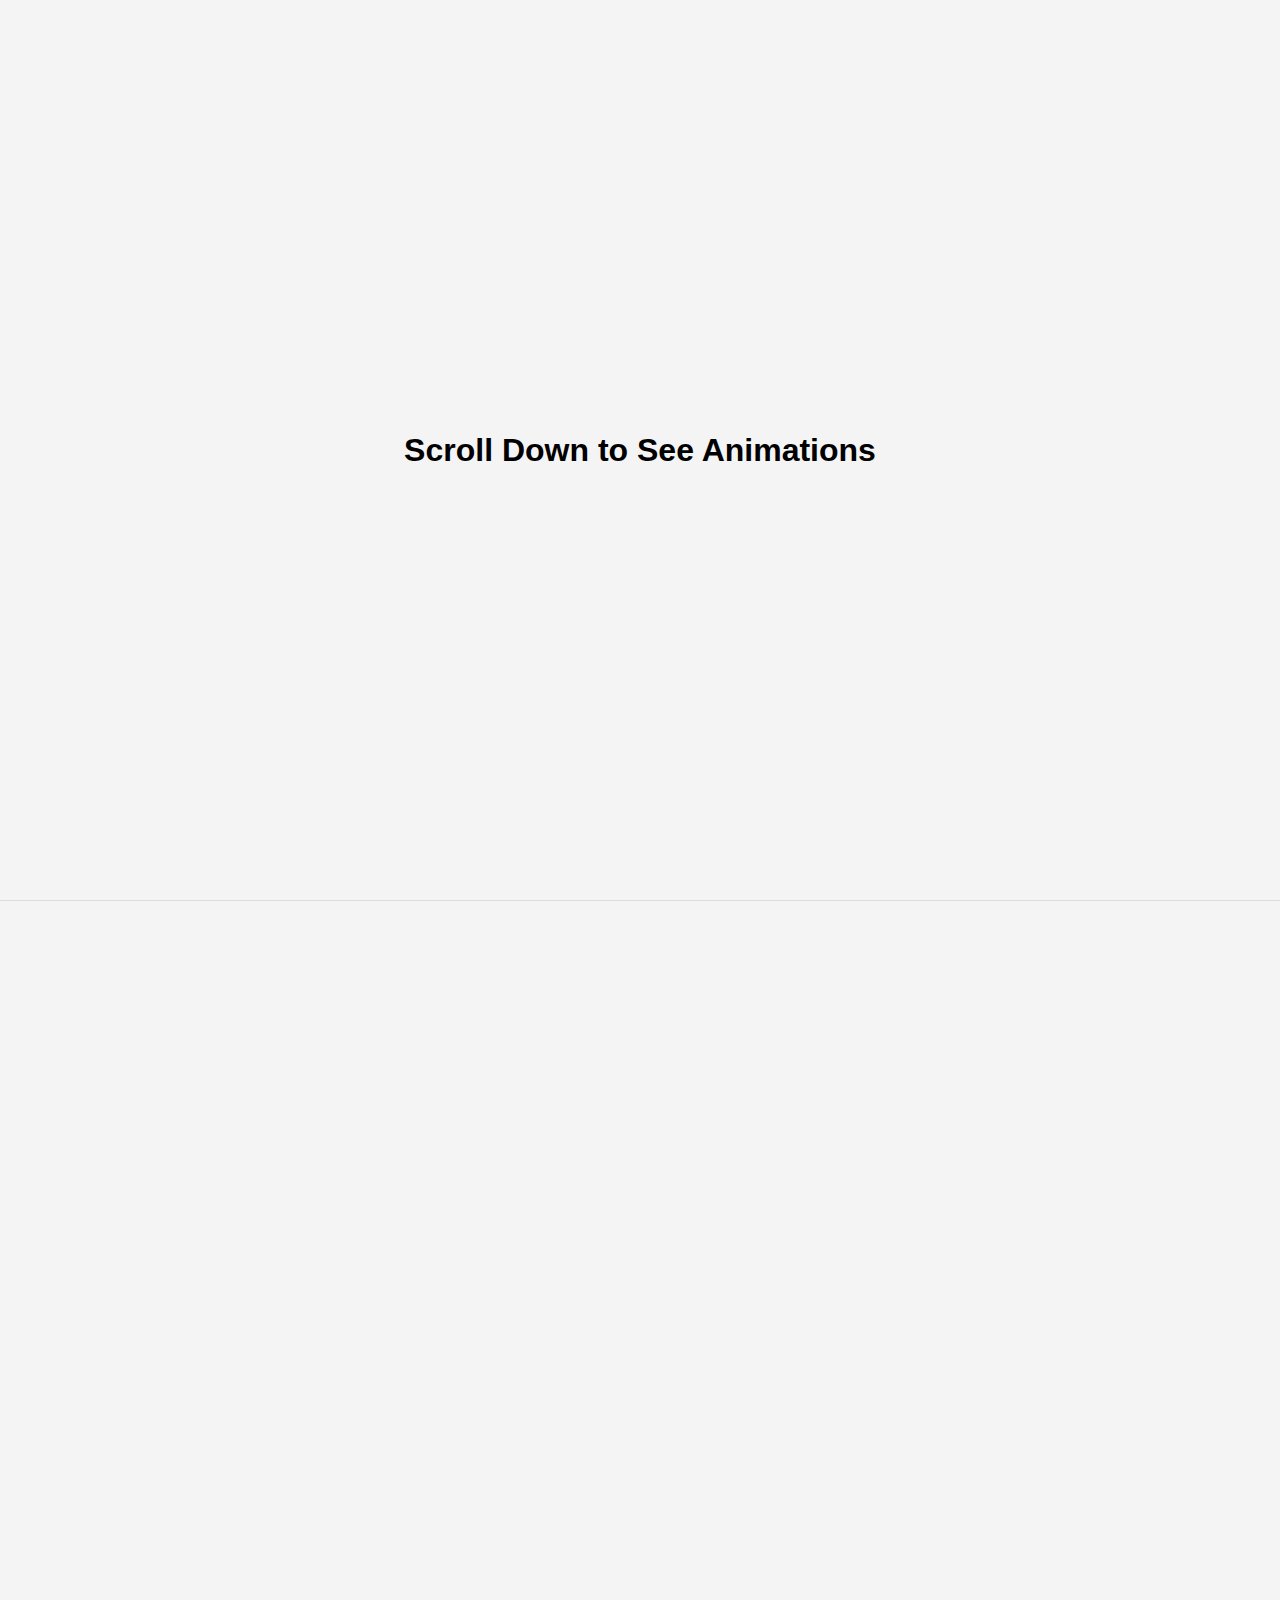
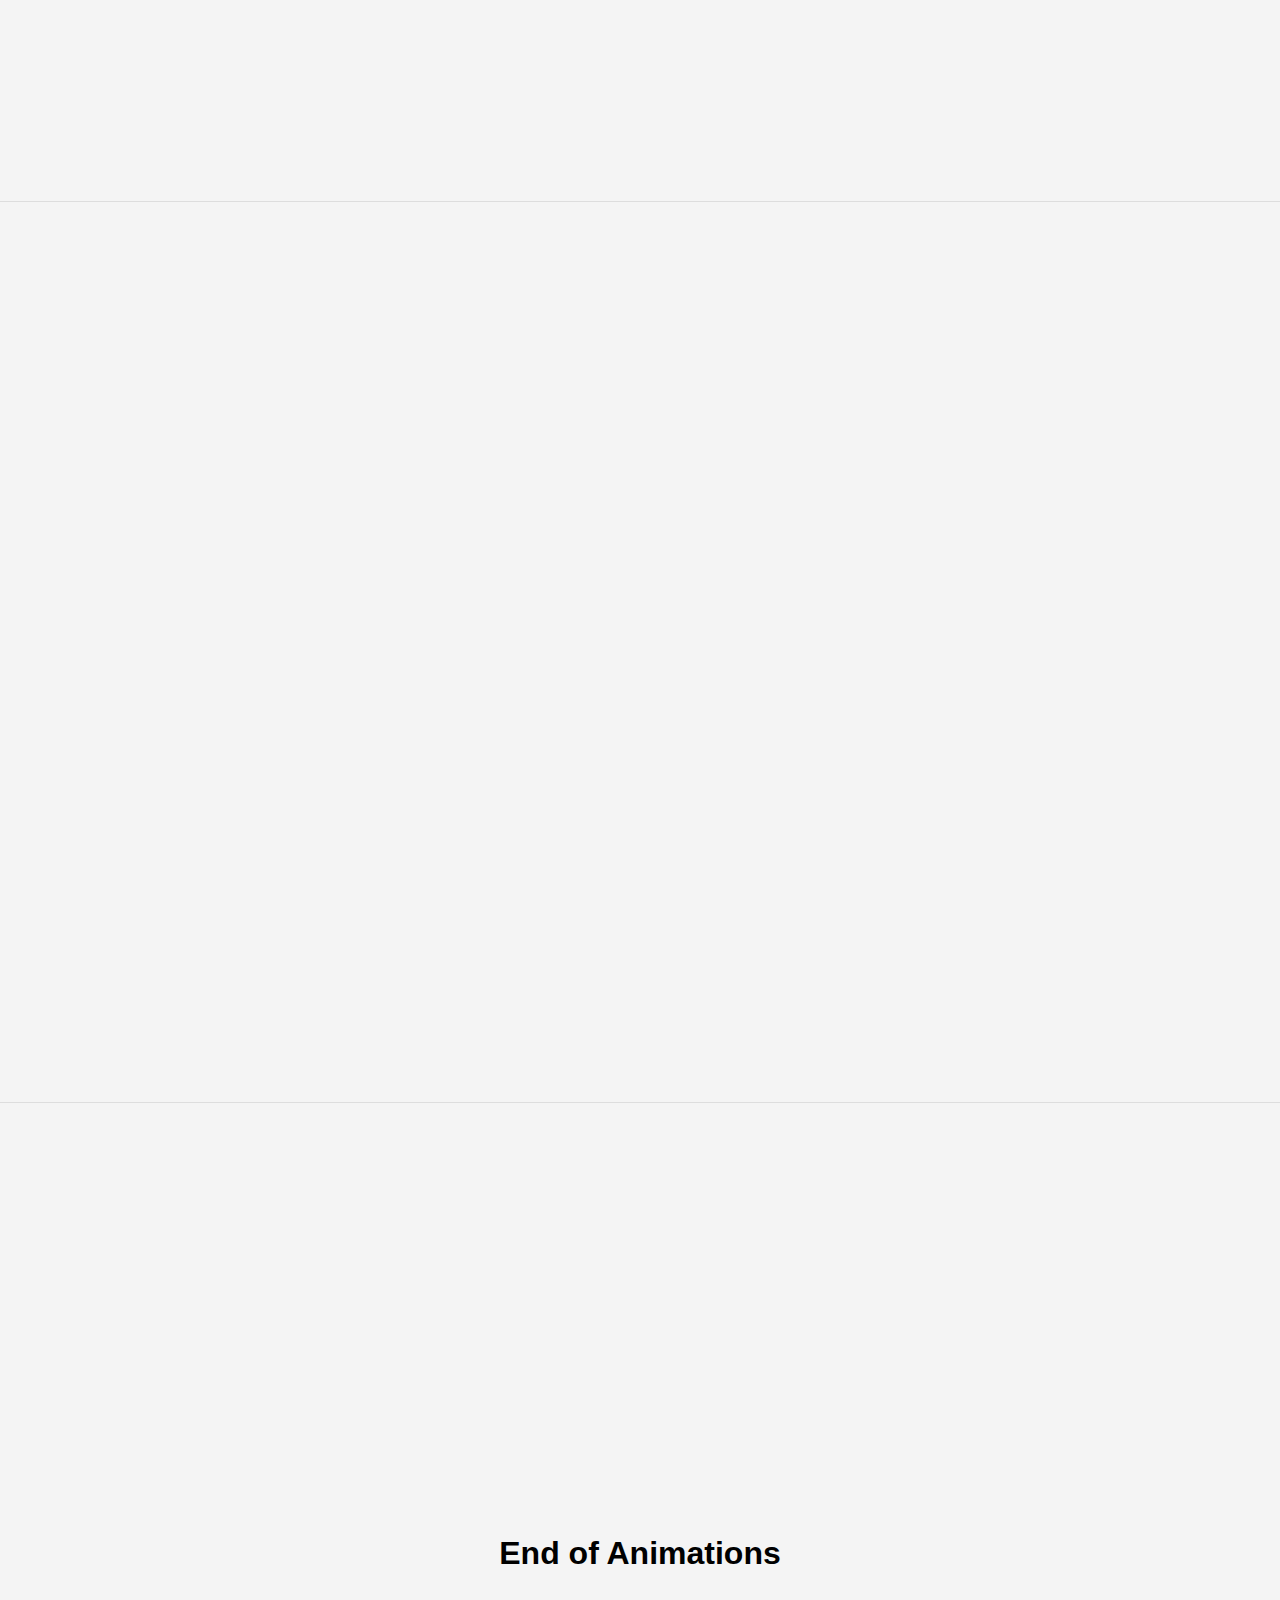
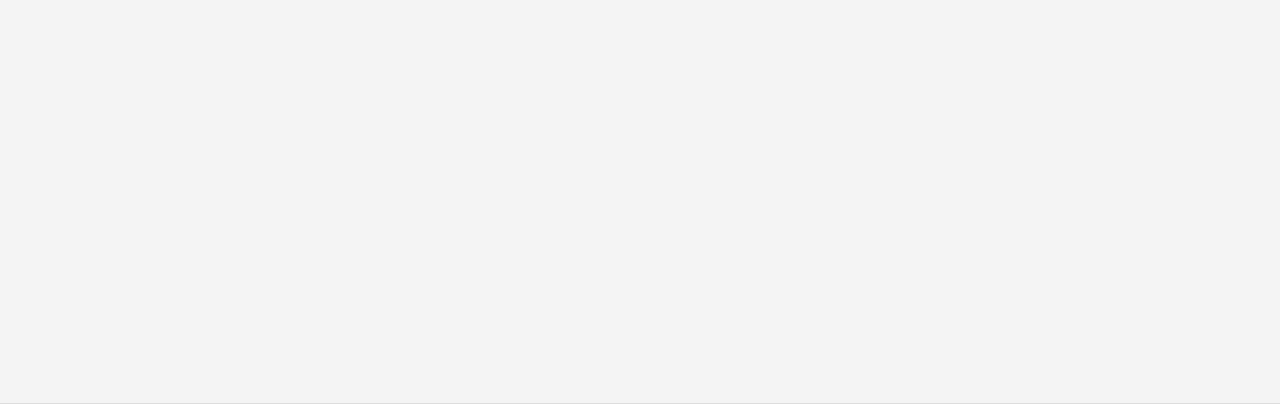
<file: Hiệu ứng 3/index.html>
<!DOCTYPE html>
<html lang="en">

<head>
    <meta charset="UTF-8">
    <meta name="viewport" content="width=device-width, initial-scale=1.0">
    <title>AOS Example</title>
    <link href="https://cdn.jsdelivr.net/npm/aos@2.3.4/dist/aos.css" rel="stylesheet">
    <style>
        body {
            font-family: Arial, sans-serif;
            margin: 0;
            padding: 0;
        }

        section {
            height: 100vh;
            display: flex;
            justify-content: center;
            align-items: center;
            background-color: #f4f4f4;
            border-bottom: 1px solid #ddd;
        }

        h1 {
            font-size: 2rem;
        }

        .box {
            width: 100px;
            height: 100px;
            background: red;
        }

        .even {
            background: blue;
        }
    </style>
</head>

<body>
    <section>
        <h1>Scroll Down to See Animations</h1>
    </section>
    <section>
        <div class="box" data-aos="fade-up"></div>
    </section>
    <section>
        <div class="box even" data-aos="fade-right"></div>
    </section>
    <section>
        <h1>End of Animations</h1>
    </section>

    <script src="https://cdn.jsdelivr.net/npm/aos@2.3.4/dist/aos.js"></script>
    <script>
        AOS.init({
            duration: 1000, // Thời gian hiệu ứng (ms)
            once: true // Chỉ chạy hiệu ứng một lần
        });
    </script>
</body>

</html>
</file>
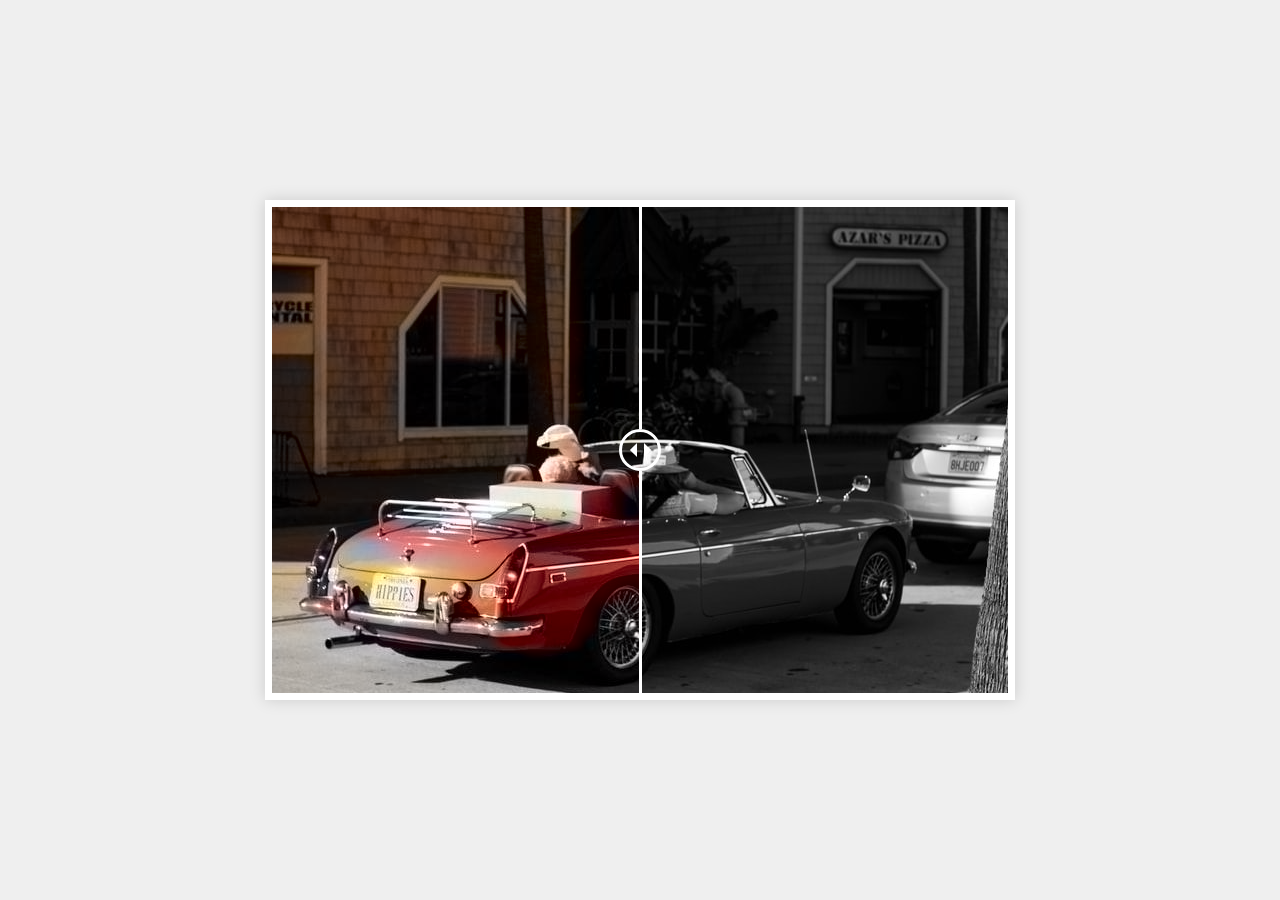
<file: Slider 5/index.html>
<!DOCTYPE html>
<html lang="en" dir="ltr">

<head>
    <meta charset="utf-8">
    <title>Image Comparison Slider | CodingNepal</title>
    <link rel="stylesheet" href="style.css">
</head>

<body>
    <div class="wrapper">
        <div class="images">
            <div class="img-1"></div>
            <div class="img-2"></div>
        </div>
        <div class="slider">
            <div class="drag-line">
                <span></span>
            </div>
            <input type="range" min="0" max="100" value="50">
        </div>
    </div>

    <script>
        const slider = document.querySelector(".slider input");
        const img = document.querySelector(".images .img-2");
        const dragLine = document.querySelector(".slider .drag-line");
        slider.oninput = () => {
            let sliderVal = slider.value;
            dragLine.style.left = sliderVal + "%";
            img.style.width = sliderVal + "%";
        }
    </script>

</body>

</html>
</file>
<file: Slider 5/style.css>
* {
    margin: 0;
    padding: 0;
    box-sizing: border-box;
}

html,
body {
    display: grid;
    height: 100%;
    place-items: center;
    background: #efefef;
}

.wrapper {
    position: relative;
    height: 500px;
    width: 750px;
    overflow: hidden;
    background: #fff;
    border: 7px solid #fff;
    box-shadow: 0px 0px 15px rgba(0, 0, 0, 0.15);
}

.wrapper .images {
    height: 100%;
    width: 100%;
    display: flex;
}

.wrapper .images .img-1 {
    height: 100%;
    width: 100%;
    background: url("images/car.jpg") no-repeat;
    /* background: url("images/car.jpg") no-repeat; */
}

.wrapper .images .img-2 {
    position: absolute;
    height: 100%;
    width: 50%;
    /* filter: blur(5px); */
    background: url("images/car.png") no-repeat;
    /* background: url("images/car.png") no-repeat; */
}

.wrapper .slider {
    position: absolute;
    top: 0;
    width: 100%;
    z-index: 99;
}

.wrapper .slider input {
    width: 100%;
    outline: none;
    background: none;
    -webkit-appearance: none;
}

.slider input::-webkit-slider-thumb {
    height: 486px;
    width: 3px;
    background: none;
    -webkit-appearance: none;
    cursor: col-resize;
}

.slider .drag-line {
    width: 3px;
    height: 486px;
    position: absolute;
    left: 49.85%;
    pointer-events: none;
}

.slider .drag-line::before,
.slider .drag-line::after {
    position: absolute;
    content: "";
    width: 100%;
    height: 222px;
    background: #fff;
}

.slider .drag-line::before {
    top: 0;
}

.slider .drag-line::after {
    bottom: 0;
}

.slider .drag-line span {
    height: 42px;
    width: 42px;
    border: 3px solid #fff;
    position: absolute;
    top: 50%;
    left: 50%;
    border-radius: 50%;
    transform: translate(-50%, -50%);
}

.slider .drag-line span::before,
.slider .drag-line span::after {
    position: absolute;
    content: "";
    top: 50%;
    border: 10px solid transparent;
    border-bottom-width: 0px;
    border-right-width: 0px;
    transform: translate(-50%, -50%) rotate(45deg);
}

.slider .drag-line span::before {
    left: 40%;
    border-left-color: #fff;
}

.slider .drag-line span::after {
    left: 60%;
    border-top-color: #fff;
}
</file>
